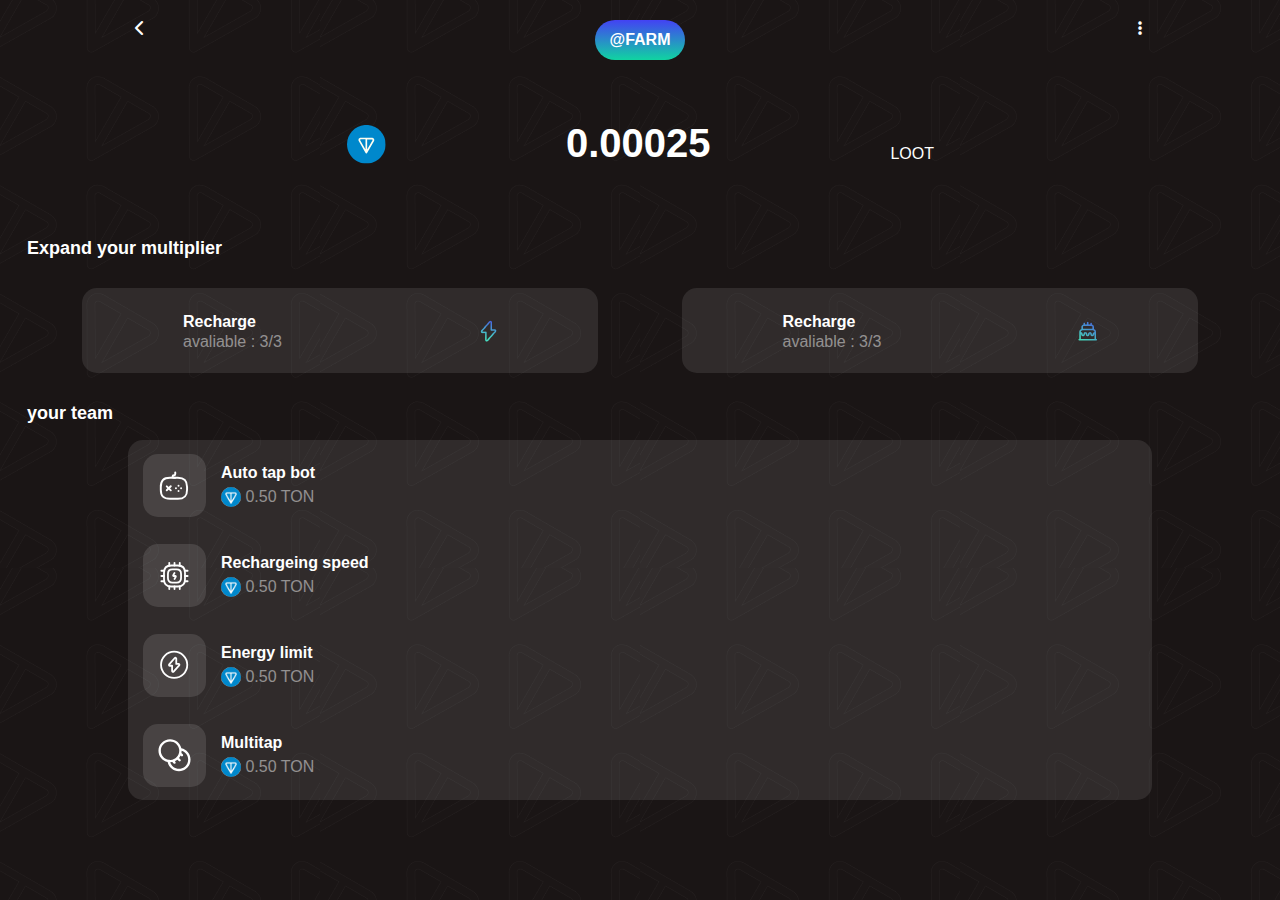
<file: index.html>
<!DOCTYPE html>
<html>
    <head>
        <link rel="stylesheet" href="https://cdnjs.cloudflare.com/ajax/libs/font-awesome/6.5.1/css/all.min.css">
        <link rel="stylesheet" href="./style.css">
         
<meta name="viewport" content="width=device-width, initial-scale=1.0">
     
              <style>
          
        </style>
    </head>
<body>
   
<div class="all">

<div class="head">
    <div class="sec1">
        <div class="b1">
        <i class="fa-solid fa-chevron-left"></i> 
    </div>   </div>
    <div class="sec2">
   <button class="button">@FARM</button>

    </div>
    <div class="sec1">
        <div class="b1">
        <i class="fa-solid fa-ellipsis-vertical"></i>
    </div>

    </div>
    

</div>

<div class="showBalance">
    <div class="content-balance">
   <img src="./Layer_1.svg" width="40px" height="40px" />
   
   <h1>0.00025</h1><p>LOOT</p>
    </div>

</div>
<P class="text">Expand your multiplier</P>

<div class="expand">
<div class="expand-in">
    <div class="expand-in-content">
        <p>Recharge</p>
    <span class="opacity">avaliable : 3/3</span>
    </div>
    <img src="./flash.png"/> 
    

</div>
<div class="expand-in">
    <div class="expand-in-content">
        <p>Recharge</p>
    <span class="opacity" >avaliable : 3/3</span>
    </div>
    <img src="./Union.png"/> 
    

</div>


</div>
<p class="text height10px">your team</p>
<div class="yourteam">
    <div class="yourteam-box">
    <div class="yourteam-box-list">

   <div class="yourteam-box-list-icon">
    <img src="./game.svg" width="33px" height="33px"/>
   </div>
   <div class="yourteam-box-list-content">
    <p>Auto tap bot</p>
    <span> 
          <img src="./1.png" width="20px" height="20px" style="border-radius: 50%;"/> 0.50 TON
</span>
   </div>
   
</div>

<div class="yourteam-box-list">

    <div class="yourteam-box-list-icon">
     <img src="./cpu-charge.svg" width="33px" height="33px"/>
    </div>
    <div class="yourteam-box-list-content">
     <p>Rechargeing speed</p>
     <span> 
           <img src="./1.png" width="20px" height="20px" style="border-radius: 50%;"/> 0.50 TON
 </span>
    </div>
    
 </div>


 <div class="yourteam-box-list">

    <div class="yourteam-box-list-icon">
     <img src="./flash-circle.svg" width="33px" height="33px"/>
    </div>
    <div class="yourteam-box-list-content">
     <p>Energy limit</p>
     <span> 
           <img src="./1.png" width="20px" height="20px" style="border-radius: 50%;"/> 0.50 TON
 </span>
    </div>
    
 </div>


 <div class="yourteam-box-list">

    <div class="yourteam-box-list-icon">
     <img src="./Union2.svg" width="33px" height="33px"/>
    </div>
    <div class="yourteam-box-list-content">
     <p>Multitap</p>
     <span> 
           <img src="./1.png" width="20px" height="20px" style="border-radius: 50%"/> 0.50 TON
 </span>
    </div>
    
 </div>

    </div>

</div>
</div>


</body>
</html>
</file>
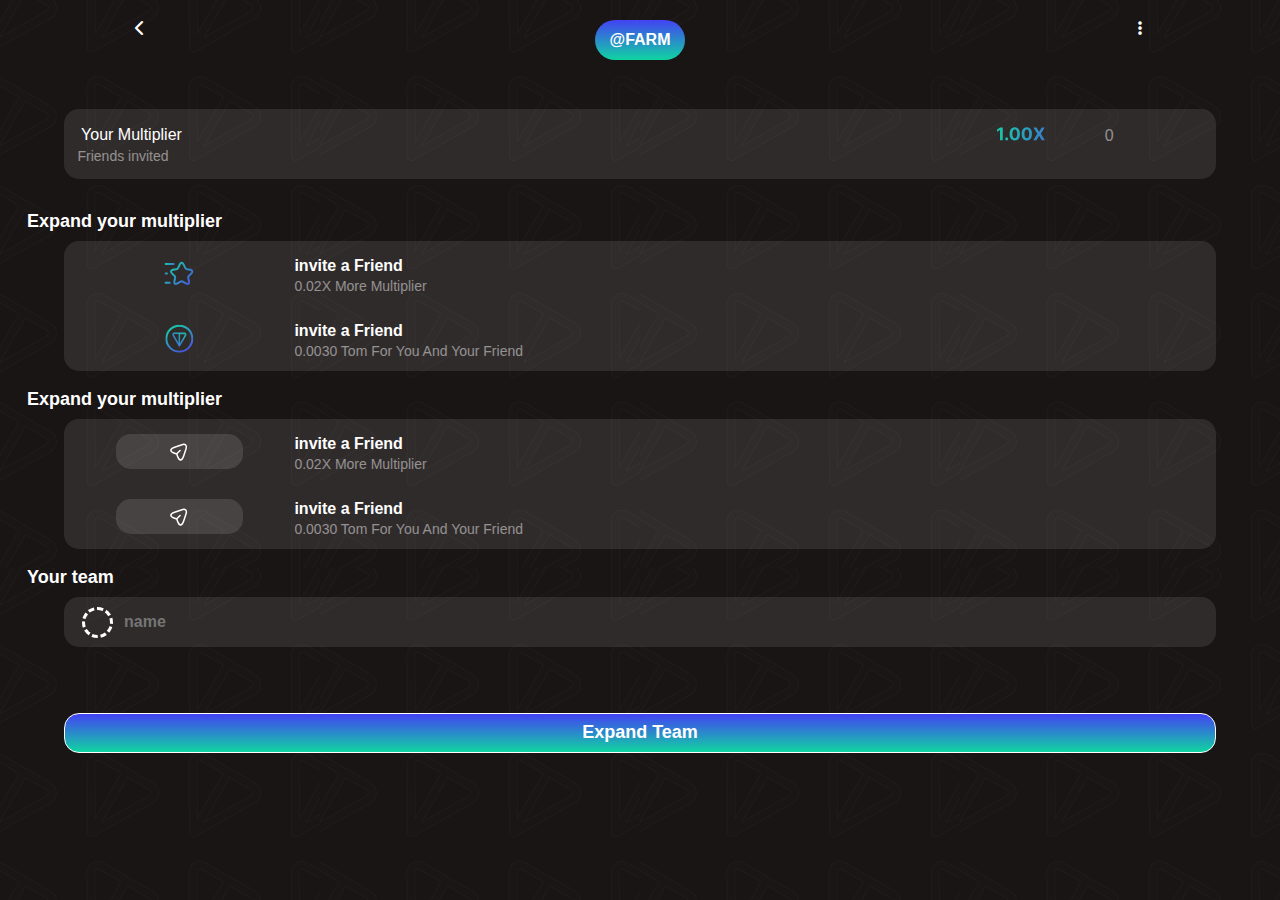
<file: secendpage.html>
<!DOCTYPE html>
<html>
    <head>
        <link rel="stylesheet" href="https://cdnjs.cloudflare.com/ajax/libs/font-awesome/6.5.1/css/all.min.css">
        <link rel="stylesheet" href="./style.css">
         
<meta name="viewport" content="width=device-width, initial-scale=1.0">
     
              <style>
          
        </style>
    </head>
<body>
   
<div class="all">

<div class="head">
    <div class="sec1">
        <div class="b1">
        <i class="fa-solid fa-chevron-left"></i> 
    </div>   </div>
    <div class="sec2">
   <button class="button">@FARM</button>

    </div>
    <div class="sec1">
        <div class="b1">
        <i class="fa-solid fa-ellipsis-vertical"></i>
    </div>

    </div>
    

</div>

    <div class="section">
        <div class="section-content">
    <div class="section1-content-left">
       <p>Your Multiplier</p>
       <span>Friends invited</span>

    </div>
    <div class="section1-content-right">
        <img src="1.00X.svg" width="50px" height="50px"/>
        <span>0</span>
    </div>

 

    </div>
</div>

<p class="p2">Expand your multiplier</p>
<div class="section2">
<div class="section2-content">
    <div class="section2-content-list">
        <div class="section2-content-list-left">
      <img src="./star.svg"/>
        </div>
        <div class="section2-content-list-right">
       <p class="bold">invite a Friend</p>
       <span>0.02X More Multiplier</span>
        
        </div>

         
    </div>
    <!-- 2 -->
    <div class="section2-content-list">
        <div class="section2-content-list-left">
      <img src="./sasa.svg"/>
        </div>
        <div class="section2-content-list-right">
       <p class="bold">invite a Friend</p>
       <span>0.0030 Tom For You And Your Friend</span>
        
        </div>

         
    </div>

</div>


    
</div>


<p class="p2">Expand your multiplier</p>

<div class="section2">
<div class="section2-content">
    <div class="section2-content-list">
        <div class="section2-content-list-left">
            <div class="section1-content-left-cover flex-center">
                <img src="./send-2.svg"/>
              </div>
        </div>
        <div class="section2-content-list-right">
       <p class="bold">invite a Friend</p>
       <span>0.02X More Multiplier</span>
        
        </div>

         
    </div>
    <!-- 2 -->
    <div class="section2-content-list">
        <div class="section2-content-list-left">
    <div class="section1-content-left-cover flex-center">
      <img src="./send-2.svg"/>
    </div>
    
        </div>
        <div class="section2-content-list-right ">
       <p class="bold">invite a Friend</p>

       <span>0.0030 Tom For You And Your Friend</span>
        
        </div>
         
    </div>

</div>    
</div>
<p class="p2">Your team</p>
<div class="section2">
    <div class="team-cus-content">
 <div class="circle-small"></div>
 <input class="team-input" type="team" placeholder="name"/>
    </div>
     
</div>

<div class="button-end">
    <button class="button-submit" type="button">Expand Team</button>
</div>
</div>



</div>



</div>


</body>
</html>
</file>
<file: style.css>
*{
    font-family:Arial, Helvetica, sans-serif;
}

body {
    margin: 0;
    color: white;
    background:url("bg.png");
    background-color: rgb(26, 21, 21);

}
.all{
height: 100vh;
width: 100%;
display: block;
overflow: hidden;





}

.sec1{ 
width: 20%;
height: 4vh;
padding: 10px;
}
.sec2{ 
width: 60%;
height: 4vh;
padding: 10px;
justify-content: space-around;
display: flex;


}
.head{
display: flex;
padding: 10px;

}
.showBalance{
width: 100%;
height: 15vh;
display: flex;
justify-content: space-around;
align-items: center;


}
.expand {
width: 100%;
height: 10vh;
display: flex;
justify-content: space-evenly;



}
.expand-in {
background-color:rgba(247, 247, 247, 0.1);
width: 40%;
height: 9vh;
border-radius: 15px;
display: flex;
padding: 2px;
margin: 2px;
display: flex;
align-items: center;
justify-content: space-around;

}

.expand-in-content > P{
margin: 1vh;
font-weight: bold;
}
.expand-in-content > span{
position: relative;
margin: 1vh;
top: -7px;
}
.expand-in > img
{
    margin: 1vh;
    position: relative;

}
.yourteam {
width: 100%;
height: 50vh;
display: flex;
justify-content: center;

}
.button {
height: 40px;
width: 90px;
border: none;
background: linear-gradient(#4342f3 , #10d4a1);
border-radius: 30px;
color: white;
font-size: 16px;
font-weight: bold;
margin: 0;

}
.b1 {
display: flex;
justify-content: space-around;

}
.content-balance{
width: 60%;
height: 100px;
display: flex;
justify-content: space-around;
align-items: center;

}
.content-balance > p {
position: relative;
top:10px;
}
.content-balance > h1 {
font-size: 40px;
}
.text{
margin: 3vh;
font-weight: bolder;
font-size: 18px;
}
.yourteam-box{
width: 80%;
height: 40vh;
border-radius: 15px;
background-color:rgba(247, 247, 247, 0.1);


}
.height10px {
height: 10px;
} 
.yourteam-box-list{

width: 100%;
height: 10vh;
border-radius: 15px;
display: flex;
align-items: center;
}
.yourteam-box-list-icon{
background-color:rgba(247, 247, 247, 0.12);

margin: 15px;
border-radius: 15px;
width: 7vh;
height: 7vh;

}
.yourteam-box-list-icon{
display: flex;
align-items: center;
justify-content: center;
}
.yourteam-box-list-content > p {
padding: 0;
margin: 0;
font-weight: bold;

}
.yourteam-box-list-content > span > img {
position: relative;
top:0.5vh;
}
span{
    color:rgba(247, 247, 247, 0.5);
}
.section {
    width: 100%;
    height: 15vh;
    justify-content:center;
    align-items: center;
    display: flex;
}
.section-content{
    width: 90%;
    background-color:rgba(247, 247, 247, 0.1);
    border-radius: 15px;
    display: flex;
    justify-content: space-between;
}
.section1-content-left {
    width: 60%;
    /* background-color: #5f5f80; */
    height: 70px;
    border-radius: 15px;


}
.section1-content-right {
    width: 20%;
    height: 70px;
    border-radius: 15px;


}
.section1-content-left > p {

margin: 1.9vh;
}
.section1-content-left > span {

    top: -1.5vh;
    position: relative;
    margin-left: 1.5vh;
    font-size: 14px;

}
.section1-content-right > img {
position: relative;
    margin-left: 1.2vh;
    }
.section1-content-right > span {
        position: relative;
                margin-left: 6vh;
                top: -2vh;

}
.p2{
    font-size: 18px;
    margin: 0;
    margin-left: 3vh;
    font-weight: bold;

}
.section2-content-left{
    width: 20%;
    /* background-color: #5f5f80; */
    height: 70px;
    border-radius: 15px;

}
.section-content-list{
    width: 90%;
    background-color:rgba(247, 247, 247, 0.1);
    border-radius: 15px;
    display: block;
    justify-content: space-between;
}

.section2-content {
    width: 90%;
    background-color:rgba(247, 247, 247, 0.1);
    border-radius: 15px;
    justify-content: space-between;
    height: 130px;
    overflow: hidden;
}
.section2 {
    width: 100%;
    justify-content:center;
    align-items: center;
    display: flex;
    margin-top: 1vh;
    margin-bottom: 2vh;

}
.section2-content-list {
    width: 100%;
    height: 65px;
    display: flex;
    justify-content: space-between;
    align-items: center;



}
.section2-content-list-left{
    width: 20%;
    height: 100%;
    display: flex;
    justify-content: center;
    align-items: center;

}
.section2-content-list-right{
    width: 80%;
    height: 100%;
}
.section2-content-list-right > span {
    top: -14px;
    position: relative;
    font-size: 14px;
}
.bold {
    font-weight: bold;
}
.section1-content-left-cover {
    width: 55%;
    height: 55%;
    border-radius: 15px;
    background-color:rgba(247, 247, 247, 0.12) ;


}

.flex-center {
    display: flex;
    align-items: center;
    justify-content: center;
}

.team-cus {
    justify-content: center;
    
}
.team-cus-content {
    width: 90%;
    height: 50px;
    background: rgba(247, 247, 247, 0.1);
    border-radius: 15px;
    align-items: center;
    display: flex;

}
.circle-small {
    border:3px dashed white;
    width: 25px;
    height: 25px;
    margin-left: 2vh;
    border-radius: 50%;
}
.team-input {
    border: none;
    width: 60%;
    margin-left: 1vh;
    height: 70%;
    background: none;
    color: white;
    font-size: 16px;
    font-weight: bold;
    
}
.button-end {
    width: 100%;
    height: 15%;
    display: flex;
    align-items: center;
    justify-content: center;
}
.button-submit {
    width: 90%;
    height: 40px;
    background: linear-gradient(#4342f3 , #10d4a1);
    border-radius: 15px;
    border: none;
    color: white;
    font-size: 18px;
    font-weight: bold;
    border: 1px solid white;
}
</file>
